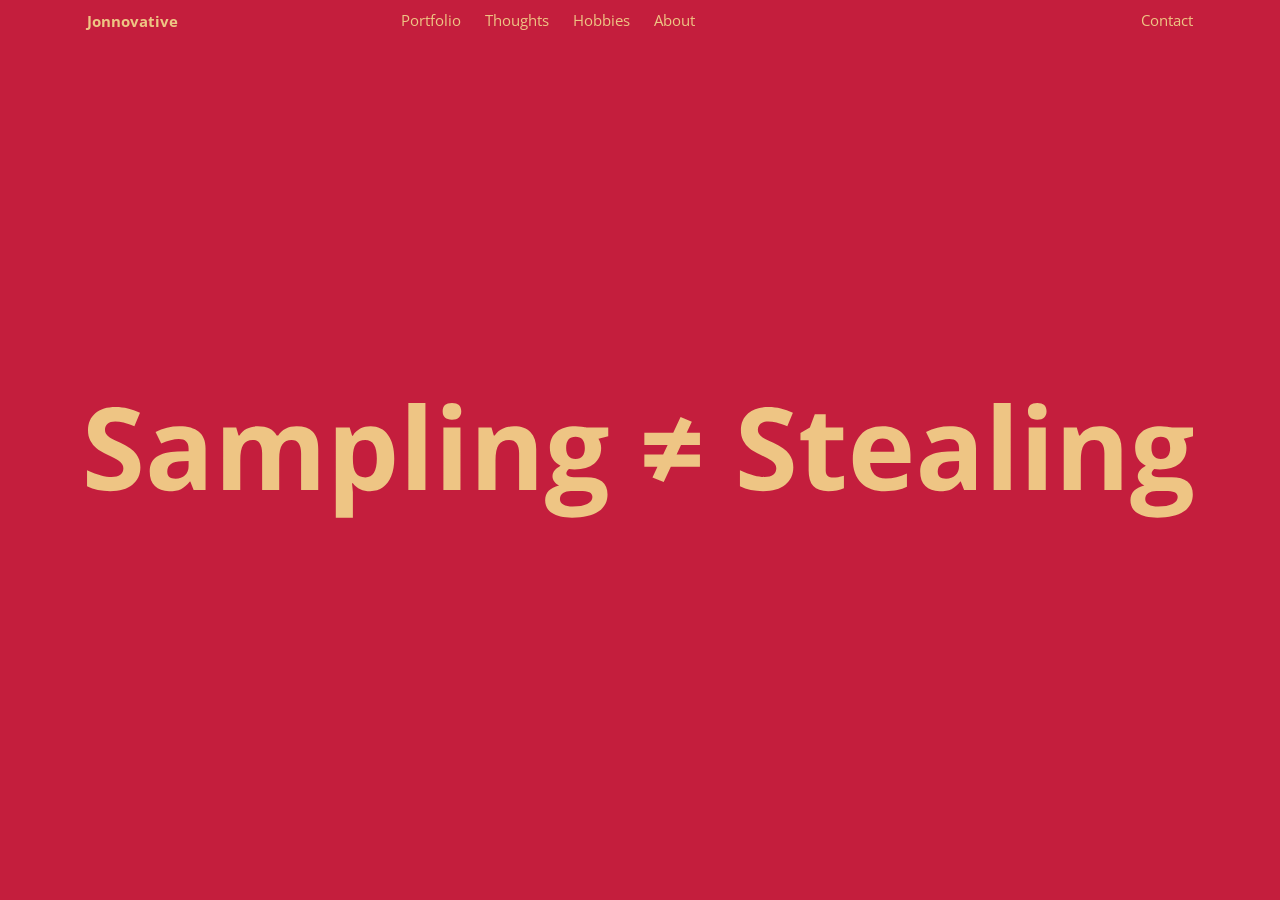
<file: index.html>
<!DOCTYPE html>
<html lang="en">
<head>
    <meta charset="UTF-8">
    <meta name="viewport" content="width=device-width, initial-scale=1.0">
    <title>Jonnovative</title>
    <link rel="stylesheet" href="css/hamburgers.css">
    <link rel="stylesheet" href="css/styles.css">

    <!-- <link href="https://fonts.googleapis.com/css2?family=Commissioner:wght@400;700&display=swap" rel="stylesheet"> -->
    <link href="https://fonts.googleapis.com/css2?family=Open+Sans:wght@400;700&display=swap" rel="stylesheet">
    
</head>
<body>
    <header class="container-with-padding">
        <div class="desktop">
            <div class="logo">
                <a href="#">Jonnovative</a>
            </div>
            <ul class="navigation">
                <li>Portfolio</li>
                <li>Thoughts</li>
                <li>Hobbies</li>
                <li>About</li>
                <li>Contact</li>
            </ul>
            <button class="hamburger hamburger--spin mobile" type="button" onclick="myFunction()">
                <span class="hamburger-box">
                  <span class="hamburger-inner"></span>
                </span>
              </button>  

        </div>

    </header>
    <nav class="nav-fade nav-hidden">
        <ul>
            <li>Portfolio</li>
            <li>Thoughts</li>
            <li>Hobbies</li>
            <li>About</li>
        </ul>
    </nav>
    <section class="SamplingIsntStealing container-with-padding">
        <!-- <h1 class="landing-banner">Sampling &ne; Stealing</h1> -->
        

<svg class="logo-svg" width="695" height="72"  viewBox="0 0 695 72" xmlns="http://www.w3.org/2000/svg">
    <path d="M33.504 40.43c0 4.64-1.676 8.297-5.027 10.968-3.329 2.672-7.97 4.008-13.922 4.008-5.485 0-10.336-1.031-14.555-3.093V42.187c3.469 1.547 6.398 2.637 8.79 3.27 2.413.633 4.616.95 6.608.95 2.391 0 4.22-.458 5.485-1.372 1.289-.914 1.933-2.273 1.933-4.078 0-1.008-.28-1.898-.843-2.672-.563-.797-1.395-1.558-2.496-2.285-1.079-.727-3.293-1.887-6.645-3.48-3.14-1.477-5.496-2.895-7.066-4.254a15.97 15.97 0 01-3.762-4.746C1.066 21.715.598 19.605.598 17.19c0-4.546 1.535-8.12 4.605-10.722C8.297 3.867 12.563 2.566 18 2.566c2.672 0 5.215.317 7.629.95 2.437.632 4.98 1.523 7.629 2.671l-3.516 8.473c-2.742-1.125-5.015-1.91-6.82-2.355a21.686 21.686 0 00-5.274-.668c-2.062 0-3.644.48-4.746 1.441-1.101.961-1.652 2.215-1.652 3.762 0 .96.223 1.805.668 2.531.445.703 1.148 1.395 2.11 2.074.984.657 3.292 1.852 6.925 3.586 4.805 2.297 8.098 4.606 9.879 6.926 1.781 2.297 2.672 5.121 2.672 8.473zM66.938 54.703l-2.075-5.344h-.281c-1.805 2.274-3.668 3.856-5.59 4.746-1.898.868-4.383 1.301-7.453 1.301-3.773 0-6.75-1.078-8.93-3.234-2.156-2.156-3.234-5.227-3.234-9.211 0-4.172 1.453-7.242 4.36-9.211 2.93-1.992 7.335-3.094 13.218-3.305l6.82-.21v-1.723c0-3.985-2.039-5.977-6.117-5.977-3.14 0-6.832.95-11.074 2.848l-3.55-7.242c4.523-2.368 9.538-3.551 15.046-3.551 5.274 0 9.316 1.148 12.129 3.445 2.813 2.297 4.219 5.79 4.219 10.477v26.191h-7.489zm-3.165-18.21l-4.148.14c-3.117.094-5.438.656-6.96 1.687-1.524 1.032-2.286 2.602-2.286 4.711 0 3.024 1.734 4.535 5.203 4.535 2.484 0 4.465-.714 5.941-2.144 1.5-1.43 2.25-3.328 2.25-5.695v-3.235zM120.691 54.703h-10.722V31.746c0-2.836-.481-4.957-1.442-6.363-.937-1.43-2.425-2.145-4.465-2.145-2.742 0-4.734 1.008-5.976 3.024-1.242 2.015-1.863 5.332-1.863 9.949v18.492H85.5V15.398h8.191l1.442 5.028h.598c1.054-1.805 2.578-3.211 4.57-4.219 1.992-1.031 4.277-1.547 6.855-1.547 5.883 0 9.867 1.922 11.953 5.766h.95c1.054-1.828 2.601-3.246 4.64-4.254 2.063-1.008 4.383-1.512 6.961-1.512 4.453 0 7.817 1.149 10.09 3.445 2.297 2.274 3.445 5.93 3.445 10.97v25.628h-10.757V31.746c0-2.836-.481-4.957-1.442-6.363-.937-1.43-2.426-2.145-4.465-2.145-2.625 0-4.593.938-5.906 2.813-1.289 1.875-1.934 4.851-1.934 8.93v19.722zM177.82 55.406c-4.617 0-8.238-1.675-10.863-5.027h-.562c.375 3.281.562 5.18.562 5.695V72h-10.723V15.398h8.719l1.512 5.098h.492c2.508-3.89 6.223-5.836 11.145-5.836 4.64 0 8.273 1.793 10.898 5.38 2.625 3.585 3.938 8.566 3.938 14.94 0 4.196-.622 7.84-1.864 10.934-1.219 3.094-2.965 5.45-5.238 7.066-2.274 1.618-4.945 2.426-8.016 2.426zm-3.164-32.168c-2.648 0-4.582.82-5.801 2.461-1.218 1.617-1.851 4.301-1.898 8.051v1.16c0 4.219.621 7.242 1.863 9.07 1.266 1.829 3.258 2.743 5.977 2.743 4.805 0 7.207-3.961 7.207-11.883 0-3.867-.598-6.762-1.793-8.684-1.172-1.945-3.023-2.918-5.555-2.918zM212.52 54.703h-10.723V0h10.723v54.703zM223.348 5.238c0-3.492 1.945-5.238 5.836-5.238 3.89 0 5.836 1.746 5.836 5.238 0 1.664-.493 2.965-1.477 3.903-.961.914-2.414 1.37-4.359 1.37-3.891 0-5.836-1.757-5.836-5.273zm11.179 49.465h-10.722V15.398h10.722v39.305zM282.094 54.703h-10.723V31.746c0-2.836-.504-4.957-1.512-6.363-1.007-1.43-2.613-2.145-4.816-2.145-3 0-5.168 1.008-6.504 3.024-1.336 1.992-2.004 5.308-2.004 9.949v18.492h-10.723V15.398h8.192l1.441 5.028h.598c1.195-1.899 2.836-3.328 4.922-4.29 2.109-.984 4.5-1.476 7.172-1.476 4.57 0 8.039 1.242 10.406 3.727 2.367 2.46 3.551 6.023 3.551 10.687v25.63zM327.34 15.398v5.45l-6.152 1.582c1.124 1.758 1.687 3.726 1.687 5.906 0 4.219-1.477 7.512-4.43 9.879-2.929 2.344-7.007 3.515-12.234 3.515l-1.934-.105-1.582-.176c-1.101.844-1.652 1.782-1.652 2.813 0 1.547 1.969 2.32 5.906 2.32h6.68c4.312 0 7.594.926 9.844 2.777 2.273 1.852 3.41 4.57 3.41 8.157 0 4.593-1.922 8.156-5.766 10.687-3.82 2.531-9.316 3.797-16.488 3.797-5.484 0-9.68-.96-12.586-2.883-2.883-1.898-4.324-4.57-4.324-8.015 0-2.368.738-4.348 2.215-5.942 1.476-1.594 3.644-2.73 6.504-3.41-1.102-.469-2.063-1.23-2.883-2.285-.821-1.078-1.231-2.215-1.231-3.41 0-1.5.434-2.742 1.301-3.727.867-1.008 2.121-1.992 3.762-2.953-2.063-.89-3.703-2.32-4.922-4.29-1.195-1.968-1.793-4.288-1.793-6.96 0-4.29 1.394-7.605 4.183-9.95 2.79-2.343 6.774-3.515 11.954-3.515 1.101 0 2.402.106 3.902.317 1.523.187 2.496.328 2.918.421h13.711zM297 60.258c0 1.476.703 2.636 2.109 3.48 1.43.844 3.422 1.266 5.977 1.266 3.844 0 6.855-.527 9.035-1.582 2.18-1.055 3.27-2.496 3.27-4.324 0-1.477-.645-2.496-1.934-3.059-1.289-.562-3.281-.844-5.977-.844h-5.554c-1.969 0-3.621.457-4.957 1.371-1.313.938-1.969 2.168-1.969 3.692zm3.902-31.992c0 2.132.481 3.82 1.442 5.062.984 1.242 2.472 1.863 4.465 1.863 2.015 0 3.492-.62 4.429-1.863.938-1.242 1.407-2.93 1.407-5.062 0-4.735-1.946-7.102-5.836-7.102-3.938 0-5.907 2.367-5.907 7.102zM366.645 40.008l-4.465 9.668-7.067-2.953 3.129-6.715h-8.226v-7.7h11.812l2.813-5.976h-14.625v-7.629h18.14l4.606-9.879 7.066 3.024-3.234 6.855h8.332v7.629h-11.883l-2.777 5.977h14.66v7.699h-18.281zM443.566 40.43c0 4.64-1.675 8.297-5.027 10.968-3.328 2.672-7.969 4.008-13.922 4.008-5.484 0-10.336-1.031-14.555-3.093V42.187c3.469 1.547 6.399 2.637 8.79 3.27 2.414.633 4.617.95 6.609.95 2.391 0 4.219-.458 5.484-1.372 1.289-.914 1.934-2.273 1.934-4.078 0-1.008-.281-1.898-.844-2.672-.562-.797-1.394-1.558-2.496-2.285-1.078-.727-3.293-1.887-6.644-3.48-3.141-1.477-5.497-2.895-7.067-4.254a15.983 15.983 0 01-3.762-4.746c-.937-1.805-1.406-3.915-1.406-6.329 0-4.546 1.535-8.12 4.606-10.722 3.093-2.602 7.359-3.903 12.796-3.903 2.672 0 5.215.317 7.629.95 2.438.632 4.981 1.523 7.629 2.671l-3.515 8.473c-2.743-1.125-5.016-1.91-6.821-2.355a21.682 21.682 0 00-5.273-.668c-2.063 0-3.645.48-4.746 1.441-1.102.961-1.653 2.215-1.653 3.762 0 .96.223 1.805.668 2.531.446.703 1.149 1.395 2.11 2.074.984.657 3.293 1.852 6.926 3.586 4.804 2.297 8.097 4.606 9.879 6.926 1.781 2.297 2.671 5.121 2.671 8.473zM468.598 46.863c1.875 0 4.125-.41 6.75-1.23v7.98c-2.672 1.196-5.953 1.793-9.844 1.793-4.289 0-7.418-1.078-9.387-3.234-1.945-2.18-2.918-5.438-2.918-9.774V23.45h-5.133v-4.535l5.907-3.586 3.093-8.297h6.856v8.367h11.004v8.051h-11.004V42.4c0 1.523.422 2.648 1.266 3.374.867.727 2.003 1.09 3.41 1.09zM499.605 22.29c-2.273 0-4.054.726-5.343 2.179-1.289 1.43-2.028 3.468-2.215 6.117h15.047c-.047-2.648-.739-4.688-2.074-6.117-1.336-1.453-3.141-2.18-5.415-2.18zm1.512 33.116c-6.328 0-11.273-1.746-14.836-5.238-3.562-3.492-5.343-8.438-5.343-14.836 0-6.586 1.64-11.672 4.921-15.258 3.305-3.61 7.864-5.414 13.676-5.414 5.555 0 9.879 1.582 12.973 4.746 3.094 3.164 4.64 7.535 4.64 13.114v5.203h-25.347c.117 3.047 1.019 5.425 2.707 7.136 1.687 1.711 4.054 2.567 7.101 2.567 2.368 0 4.606-.246 6.715-.739 2.11-.492 4.313-1.277 6.61-2.355v8.297a24.639 24.639 0 01-6.012 2.074c-2.133.469-4.734.703-7.805.703zM550.828 54.703l-2.074-5.344h-.281c-1.805 2.274-3.668 3.856-5.59 4.746-1.899.868-4.383 1.301-7.453 1.301-3.774 0-6.75-1.078-8.93-3.234-2.156-2.156-3.234-5.227-3.234-9.211 0-4.172 1.453-7.242 4.359-9.211 2.93-1.992 7.336-3.094 13.219-3.305l6.82-.21v-1.723c0-3.985-2.039-5.977-6.117-5.977-3.141 0-6.832.95-11.074 2.848l-3.551-7.242c4.523-2.368 9.539-3.551 15.047-3.551 5.273 0 9.316 1.148 12.129 3.445 2.812 2.297 4.218 5.79 4.218 10.477v26.191h-7.488zm-3.164-18.21l-4.148.14c-3.118.094-5.438.656-6.961 1.687-1.524 1.032-2.285 2.602-2.285 4.711 0 3.024 1.734 4.535 5.203 4.535 2.484 0 4.465-.714 5.941-2.144 1.5-1.43 2.25-3.328 2.25-5.695v-3.235zM580.113 54.703h-10.722V0h10.722v54.703zM590.941 5.238c0-3.492 1.946-5.238 5.836-5.238 3.891 0 5.836 1.746 5.836 5.238 0 1.664-.492 2.965-1.476 3.903-.961.914-2.414 1.37-4.36 1.37-3.89 0-5.836-1.757-5.836-5.273zm11.18 49.465h-10.723V15.398h10.723v39.305zM649.688 54.703h-10.723V31.746c0-2.836-.504-4.957-1.512-6.363-1.008-1.43-2.613-2.145-4.816-2.145-3 0-5.168 1.008-6.504 3.024-1.336 1.992-2.004 5.308-2.004 9.949v18.492h-10.723V15.398h8.192l1.441 5.028h.598c1.195-1.899 2.836-3.328 4.922-4.29 2.109-.984 4.5-1.476 7.171-1.476 4.571 0 8.04 1.242 10.407 3.727 2.367 2.46 3.551 6.023 3.551 10.687v25.63zM694.934 15.398v5.45l-6.153 1.582c1.125 1.758 1.688 3.726 1.688 5.906 0 4.219-1.477 7.512-4.43 9.879-2.93 2.344-7.008 3.515-12.234 3.515l-1.934-.105-1.582-.176c-1.101.844-1.652 1.782-1.652 2.813 0 1.547 1.968 2.32 5.906 2.32h6.68c4.312 0 7.593.926 9.843 2.777 2.274 1.852 3.411 4.57 3.411 8.157 0 4.593-1.922 8.156-5.766 10.687-3.82 2.531-9.316 3.797-16.488 3.797-5.485 0-9.68-.96-12.586-2.883-2.883-1.898-4.325-4.57-4.325-8.015 0-2.368.739-4.348 2.215-5.942 1.477-1.594 3.645-2.73 6.504-3.41-1.101-.469-2.062-1.23-2.883-2.285-.82-1.078-1.23-2.215-1.23-3.41 0-1.5.434-2.742 1.301-3.727.867-1.008 2.121-1.992 3.761-2.953-2.062-.89-3.703-2.32-4.921-4.29-1.196-1.968-1.793-4.288-1.793-6.96 0-4.29 1.394-7.605 4.183-9.95 2.789-2.343 6.774-3.515 11.953-3.515 1.102 0 2.403.106 3.903.317 1.523.187 2.496.328 2.918.421h13.711zm-30.34 44.86c0 1.476.703 2.636 2.109 3.48 1.43.844 3.422 1.266 5.977 1.266 3.843 0 6.855-.527 9.035-1.582 2.18-1.055 3.269-2.496 3.269-4.324 0-1.477-.644-2.496-1.933-3.059-1.289-.562-3.281-.844-5.977-.844h-5.554c-1.969 0-3.622.457-4.958 1.371-1.312.938-1.968 2.168-1.968 3.692zm3.902-31.992c0 2.132.481 3.82 1.442 5.062.984 1.242 2.472 1.863 4.464 1.863 2.016 0 3.493-.62 4.43-1.863.938-1.242 1.406-2.93 1.406-5.062 0-4.735-1.945-7.102-5.836-7.102-3.937 0-5.906 2.367-5.906 7.102z" />
</svg>
    </section>
    <script src="scripts/main.js">
    </script>
</body>
</html>
</file>
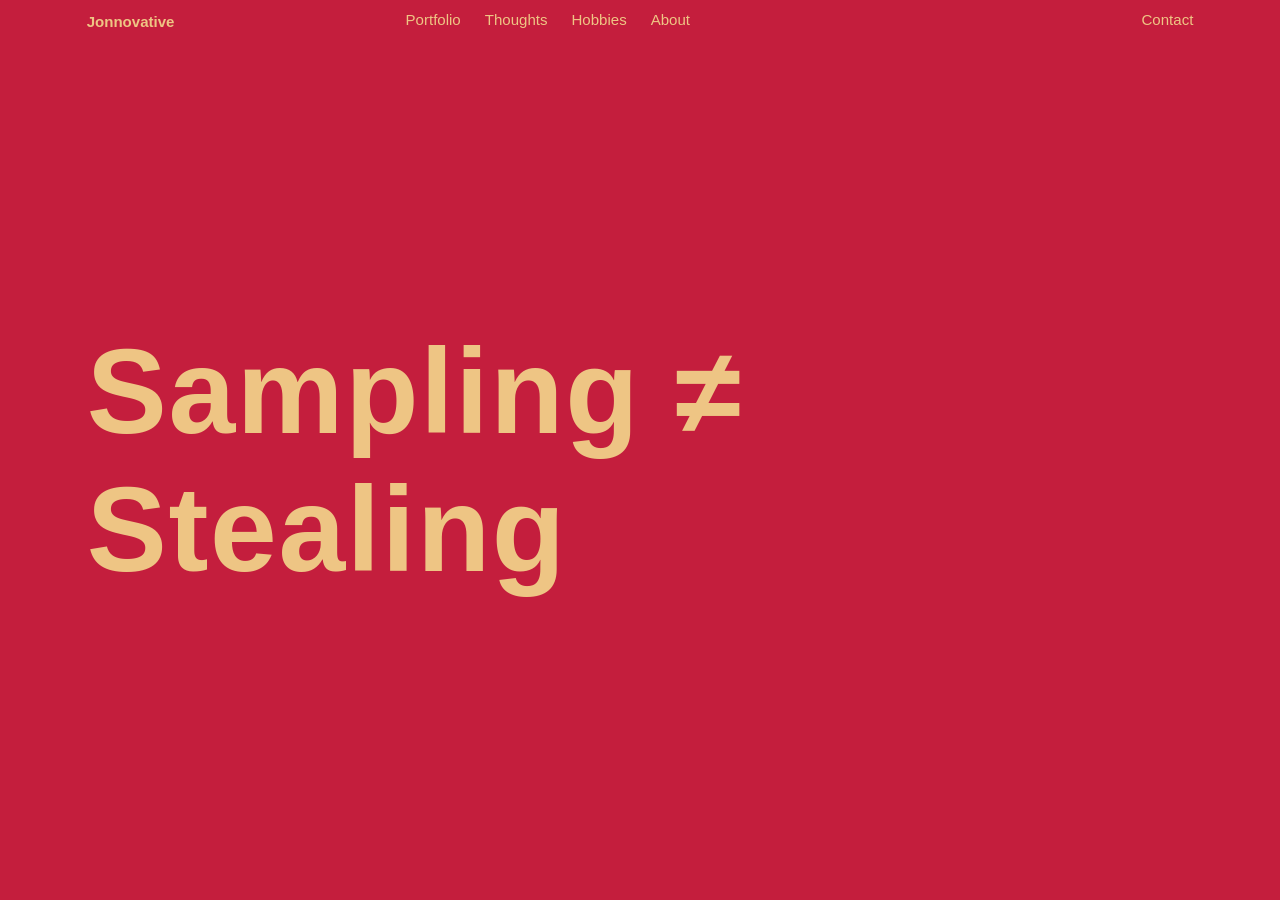
<file: original.html>
<!DOCTYPE html>
<html lang="en">
<head>
    <meta charset="UTF-8">
    <meta name="viewport" content="width=device-width, initial-scale=1.0">
    <title>Jonnovative</title>
    <link rel="stylesheet" href="css/hamburgers.css">
    <link rel="stylesheet" href="css/styles.css">

    <link href="https://fonts.googleapis.com/css2?family=Commissioner:wght@400;700&display=swap" rel="stylesheet">
</head>
<body>
    <header class="container-with-padding">
        <div class="desktop">
            <div class="logo">
                <a href="#">Jonnovative</a>
            </div>
            <ul class="navigation">
                <li>Portfolio</li>
                <li>Thoughts</li>
                <li>Hobbies</li>
                <li>About</li>
                <li>Contact</li>
            </ul>
            <button class="hamburger hamburger--spin mobile" type="button" onclick="myFunction()">
                <span class="hamburger-box">
                  <span class="hamburger-inner"></span>
                </span>
              </button>  

        </div>

    </header>
    <section class="SamplingIsntStealing container-with-padding">
        <h1 class="landing-banner">Sampling &ne; Stealing</h1>
    </section>
    <script src="scripts/main.js">
    </script>
</body>
</html>
</file>
<file: css/hamburgers.css>
/*!
 * Hamburgers
 * @description Tasty CSS-animated hamburgers
 * @author Jonathan Suh @jonsuh
 * @site https://jonsuh.com/hamburgers
 * @link https://github.com/jonsuh/hamburgers
 */

button.hamburger {
  z-index: 999999999;
}

 .hamburger {
    /* padding: 15px 15px; */
    padding: 15px 15px 0 0;
    display: inline-block;
    cursor: pointer;
    transition-property: opacity, filter;
    transition-duration: 0.15s;
    transition-timing-function: linear;
    font: inherit;
    color: inherit;
    text-transform: none;
    background-color: transparent;
    border: 0;
    margin: 0;
    overflow: visible; }
    .hamburger:hover {
      opacity: 0.7; }
    .hamburger.is-active:hover {
      opacity: 0.7; }
    .hamburger.is-active .hamburger-inner,
    .hamburger.is-active .hamburger-inner::before,
    .hamburger.is-active .hamburger-inner::after {
      /* background-color: #000; */
      background-color: #EEC584;
      z-index: 100;
    }
  
  .hamburger-box {
    /* width: 40px; */
    width: 29px;
    height: 24px;
    display: inline-block;
    position: relative; }
  
  .hamburger-inner {
    display: block;
    top: 50%;
    margin-top: -2px; }
    .hamburger-inner, .hamburger-inner::before, .hamburger-inner::after {
      /* width: 40px; */
      width: 29px;
      /* height: 4px; */
      height: 1px;
      /* background-color: #000; */
      background-color: #EEC584;
      border-radius: 4px;
      position: absolute;
      transition-property: transform;
      transition-duration: 0.15s;
      transition-timing-function: ease; 
      z-index: 100;}
    .hamburger-inner::before, .hamburger-inner::after {
      content: "";
      display: block; 
      z-index: 100;}
    .hamburger-inner::before {
      top: -10px; 
      z-index: 100;}
    .hamburger-inner::after {
      bottom: -10px;
      z-index: 100; }
  
 
  /*
     * Spin
     */
  .hamburger--spin .hamburger-inner {
    transition-duration: 0.22s;
    transition-timing-function: cubic-bezier(0.55, 0.055, 0.675, 0.19); }
    .hamburger--spin .hamburger-inner::before {
      transition: top 0.1s 0.25s ease-in, opacity 0.1s ease-in; }
    .hamburger--spin .hamburger-inner::after {
      transition: bottom 0.1s 0.25s ease-in, transform 0.22s cubic-bezier(0.55, 0.055, 0.675, 0.19); 
      z-index: 100;}
  
  .hamburger--spin.is-active .hamburger-inner {
    transform: rotate(225deg);
    transition-delay: 0.12s;
    transition-timing-function: cubic-bezier(0.215, 0.61, 0.355, 1); 
    z-index: 100;}
    .hamburger--spin.is-active .hamburger-inner::before {
      top: 0;
      opacity: 0;
      transition: top 0.1s ease-out, opacity 0.1s 0.12s ease-out; 
      z-index: 100;}
    .hamburger--spin.is-active .hamburger-inner::after {
      bottom: 0;
      transform: rotate(-90deg);
      transition: bottom 0.1s ease-out, transform 0.22s 0.12s cubic-bezier(0.215, 0.61, 0.355, 1); 
      z-index: 100;}
</file>
<file: css/styles.css>
/* 
Special thanks and credit goes to the following:
1) Kevin Powell https://www.youtube.com/watch?v=Azfj1efPAH0
- This guy always makes CSS fun and easy to understand.
https://www.youtube.com/watch?v=eZJOSK4gXl4 he also taught me about Figma
2) Site Inspire https://www.siteinspire.com/websites/6966-norgram
- I was able to find minimalist styled websites to imitate here.
3) Norgram, a Denmark company https://www.norgram.co/
- I imitated their website here for practice.
4) Gary Simon (UI Design course coming soon on Scrimba).
- He taught me a lot about Typography, Alignment, Visual Hierarchy and more.
5) Jonathan Suh https://github.com/jonsuh
- Without his amazing hamburger menu contributions this wouldn't be possible!
6) Build UX https://www.youtube.com/watch?v=R0oz8DsxeYU 
- I learned how to turn my logo into an SVG
7) This source allowed me to access all of my svg's code:
https://jakearchibald.github.io/svgomg/ -- learned from source found in 6)
*/
* {
    box-sizing: border-box;
  }

html, body {
    margin: 0;
    padding: 0;
    height: 100%;
}

html {
    line-height: 1.15;
}

body {
    /* font-family: 'Commissioner', sans-serif; */
    font-family: 'Open Sans', sans-serif;
    background: #C41E3D;
    color: #EEC584;
}

a {
    text-decoration: none;
    /* color: black; */
    color: #EEC584;
}

ul {
    padding: 0;
    margin: 0;
}

.desktop {
    display: flex;
    padding-top: 13px;
}

.logo {
    font-weight: bold;
    z-index: 100;
}

.logo-svg {
    fill: #EEC584;
    width: 100% !important;
    height: 100% !important;
}

.nav-fade {
    transition: all .5s linear;
}

.nav-hidden {
    display: none; 
}

.nav-hidden ul {
    list-style: none;
}
.nav-visible {
    background:#222E50;
    color: #EEC584;
    position: absolute;
    top: 0;
    bottom: 0;
    left: 0;
    right: 0;
    opacity: 1;
    display: flex;
    padding: 2rem;
    justify-content: center;
    align-items: center;
    font-size: 4rem;
    text-align: center;
}

.nav-visible ul li {
    margin-bottom: 4rem;
    text-transform: uppercase;
}

.nav-visible ul li:nth-child(4) {
    margin-bottom: 0;
}

.navigation {
    list-style: none;
    display: flex;
    flex-grow: 1;
    line-height: 96%;
    cursor: pointer;
    max-height: 2.5rem;
}

.navigation li:nth-of-type(1) {
    margin-left: auto;
}

.navigation li:nth-of-type(2),
.navigation li:nth-of-type(3),
.navigation li:nth-of-type(4) {
    margin-left: 24px;
}

.navigation li:nth-of-type(5) {
    margin-left: auto;
    text-align: right;
}

.SamplingIsntStealing {
    min-height: calc(100% - 2.5rem);
    max-height: calc(100% - 2.5rem);
    display: flex;
    justify-content: flex-start;
    align-items: center;
}

.landing-banner {
    transition: font-size .3s linear;
    margin: 0 auto;
}

button {
    outline-style: none;
}





/* Queries for device-size specific CSS */

@media (max-width: 849px) {

    .desktop {
        padding: 0;
    }
    
    .desktop .navigation{
        display: none;
    }

    .logo {
        margin-left: 15px;
        margin-top: 15px;
        font-size: 1.1rem;
    }

    .mobile {
        margin-left: auto;
    }

    .landing-banner {
        font-size: 5.5rem;
        padding: 0 15px;
        letter-spacing: .105rem;
        margin: 0 auto;
    }
    header {
        max-height: 2.5rem;
    }
    .SamplingIsntStealing {
        min-height: calc(100% - 2.5rem);
        max-height: calc(100% - 2.5rem);
        padding: 0 15px;
    }
}

@media (max-width: 768px) {
    .landing-banner {
        font-size: 4.9rem;

    }
    header {
        max-height: 2.5rem;
    }
    .SamplingIsntStealing {
        min-height: calc(100% - 2.5rem);
        max-height: calc(100% - 2.5rem);
    }

}

@media (max-width: 720px) {
    .landing-banner {
        font-size: 4.5rem;

    }
    header {
        max-height: 2.5rem;
    }
    .SamplingIsntStealing {
        min-height: calc(100% - 2.5rem);
        max-height: calc(100% - 2.5rem);
    }
}

@media (max-width: 540px) {
    .landing-banner {
        font-size: 3.3rem;


    }
    header {
        max-height: 2.5rem;
    }
    .SamplingIsntStealing {
        min-height: calc(100% - 2.5rem);
        max-height: calc(100% - 2.5rem);
    }
    .nav-visible {
    font-size: 3rem;
    }
}

@media (max-width: 414px) {
    .landing-banner {
        font-size: 2.4rem;

    }
    header {
        max-height: 2.5rem;
    }
    .SamplingIsntStealing {
        min-height: calc(100% - 2.5rem);
        max-height: calc(100% - 2.5rem);
    }
}

@media (max-width: 411px) {
    .landing-banner {
        font-size: 2.4rem;

    }
    header {
        max-height: 2.5rem;
    }
    .SamplingIsntStealing {
        min-height: calc(100% - 2.5rem);
        max-height: calc(100% - 2.5rem);
    }

}

@media (max-width: 375px) {
    .landing-banner {
        font-size: 2.1rem;

    }
    header {
        max-height: 2.5rem;
    }
    .SamplingIsntStealing {
        min-height: calc(100% - 2.5rem);
        max-height: calc(100% - 2.5rem);
    }
    
}

@media (max-width: 360px) {
    .landing-banner {
        font-size: 2rem;

    }
    header {
        max-height: 2.5rem;
    }
    .SamplingIsntStealing {
        min-height: calc(100% - 2.5rem);
        max-height: calc(100% - 2.5rem);
    }
}

@media (max-width: 320px) {
    .landing-banner {
        font-size: 2rem;

    }
    header {
        max-height: 2.5rem;
    }
    .SamplingIsntStealing {
        min-height: calc(100% - 2.5rem);
        max-height: calc(100% - 2.5rem);
    }
}



@media (min-width: 850px) {

    .mobile {
        display: none;
    }

    .container-with-padding {
        padding-left: calc((100vw - 850px)/6 + 15px);
        padding-right: calc((100vw - 850px)/6 + 15px);
    }

    .logo {
        width: calc(86px + (100vw - ((100vw - 850px)/6 + 15px)*2 - 1600px)*0.0005*86);
    }

    .logo,
    .navigation {
        font-size: calc(20px + (100vw - ((100vw - 850px)/6 + 15px)*2 - 1600px)*0.0005*20);
    }

    .navigation li:nth-of-type(5) {
        width: calc((100% + 15px)/12*3 + -15px);
    }

    .landing-banner {
        font-size: 6rem;
        letter-spacing: .105rem;
    }
}

@media (min-width: 1134px) {
    .landing-banner {
        font-size: 6.4rem;
    }
}

@media (min-width: 1278px) {
    .landing-banner {
        font-size: 7.5rem;
    }
}

@media (min-width: 1400px) {
    .landing-banner {
        font-size: 8rem;
    }
}

@media (min-width: 1600px) {
    .container-with-padding {
        padding-left: calc((100vw - 850px)/6 + 15px);
        padding-right: calc((100vw - 850px)/6 + 15px);
    }

    .landing-banner {
        font-size: 10rem;
        letter-spacing: .28rem;
    }
}
</file>
